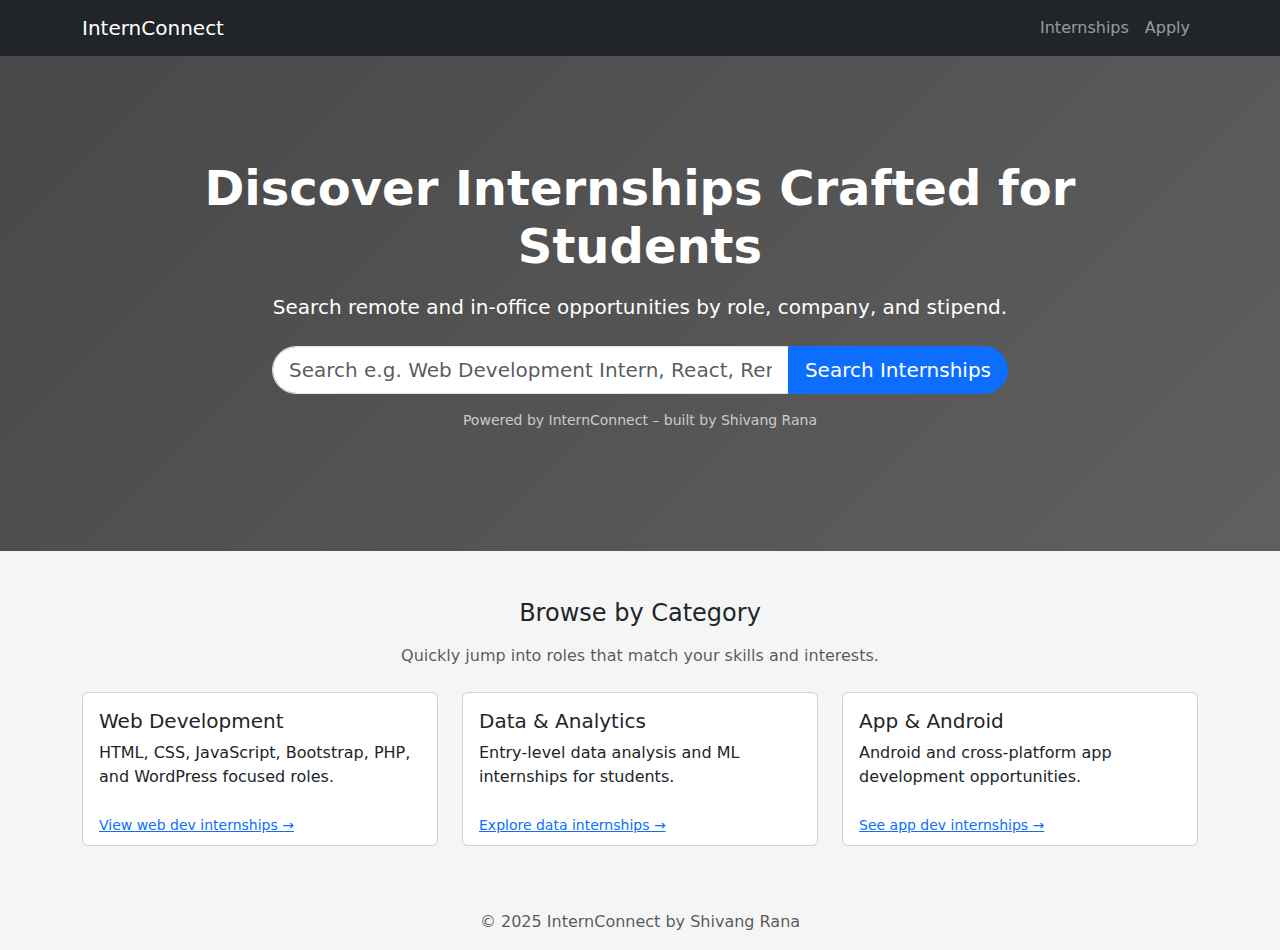
<file: index.html>
<!DOCTYPE html>
<html lang="en">
<head>
  <meta charset="UTF-8">
  <title>InternConnect | Find Internships</title>
  <meta name="viewport" content="width=device-width, initial-scale=1">

  <!-- Bootstrap CSS -->
  <link
    rel="stylesheet"
    href="https://cdn.jsdelivr.net/npm/bootstrap@5.3.3/dist/css/bootstrap.min.css"
  />

  <link rel="stylesheet" href="assets/css/style.css">
</head>
<body>
  <!-- Navbar -->
  <nav class="navbar navbar-expand-lg navbar-dark bg-dark">
    <div class="container">
      <a class="navbar-brand" href="index.html">InternConnect</a>
      <button class="navbar-toggler" type="button" data-bs-toggle="collapse" data-bs-target="#nav">
        <span class="navbar-toggler-icon"></span>
      </button>
      <div class="collapse navbar-collapse" id="nav">
        <ul class="navbar-nav ms-auto">
          <li class="nav-item"><a class="nav-link" href="internships.html">Internships</a></li>
          <li class="nav-item"><a class="nav-link" href="apply.html">Apply</a></li>
        </ul>
      </div>
    </div>
  </nav>

  <!-- Home hero + categories -->
  <main class="home-hero-wrapper">
    <section class="home-hero text-center text-white">
      <div class="overlay"></div>
      <div class="content container position-relative">
        <h1 class="display-5 fw-semibold mb-3">
          Discover Internships Crafted for Students
        </h1>
        <p class="lead mb-4">
          Search remote and in‑office opportunities by role, company, and stipend.
        </p>

        <div class="row justify-content-center">
          <div class="col-lg-8">
            <div class="input-group input-group-lg home-search-box">
              <input
                type="text"
                id="home-search"
                class="form-control"
                placeholder="Search e.g. Web Development Intern, React, Remote"
              >
              <button class="btn btn-primary" type="button" id="home-search-btn">
                Search Internships
              </button>
            </div>
          </div>
        </div>

        <p class="mt-3 small text-light-50">
          Powered by InternConnect – built by Shivang Rana
        </p>
      </div>
    </section>

    <section class="container my-5">
      <h2 class="h4 mb-3 text-center">Browse by Category</h2>
      <p class="text-muted text-center mb-4">
        Quickly jump into roles that match your skills and interests.
      </p>

      <div class="row g-4">
        <div class="col-md-4">
          <div class="card category-card h-100">
            <div class="card-body">
              <h5 class="card-title">Web Development</h5>
              <p class="card-text">
                HTML, CSS, JavaScript, Bootstrap, PHP, and WordPress focused roles.
              </p>
            </div>
            <div class="card-footer bg-transparent border-0">
              <a href="internships.html?q=web" class="stretched-link small text-primary">
                View web dev internships →
              </a>
            </div>
          </div>
        </div>

        <div class="col-md-4">
          <div class="card category-card h-100">
            <div class="card-body">
              <h5 class="card-title">Data &amp; Analytics</h5>
              <p class="card-text">
                Entry‑level data analysis and ML internships for students.
              </p>
            </div>
            <div class="card-footer bg-transparent border-0">
              <a href="internships.html?q=data" class="stretched-link small text-primary">
                Explore data internships →
              </a>
            </div>
          </div>
        </div>

        <div class="col-md-4">
          <div class="card category-card h-100">
            <div class="card-body">
              <h5 class="card-title">App &amp; Android</h5>
              <p class="card-text">
                Android and cross‑platform app development opportunities.
              </p>
            </div>
            <div class="card-footer bg-transparent border-0">
              <a href="internships.html?q=android" class="stretched-link small text-primary">
                See app dev internships →
              </a>
            </div>
          </div>
        </div>
      </div>
    </section>
  </main>

  <footer class="text-center py-3 text-muted">
    © 2025 InternConnect by Shivang Rana
  </footer>

  <!-- Bootstrap JS -->
  <script src="https://cdn.jsdelivr.net/npm/bootstrap@5.3.3/dist/js/bootstrap.bundle.min.js"></script>
  <script src="assets/js/main.js"></script>
</body>
</html>
</file>
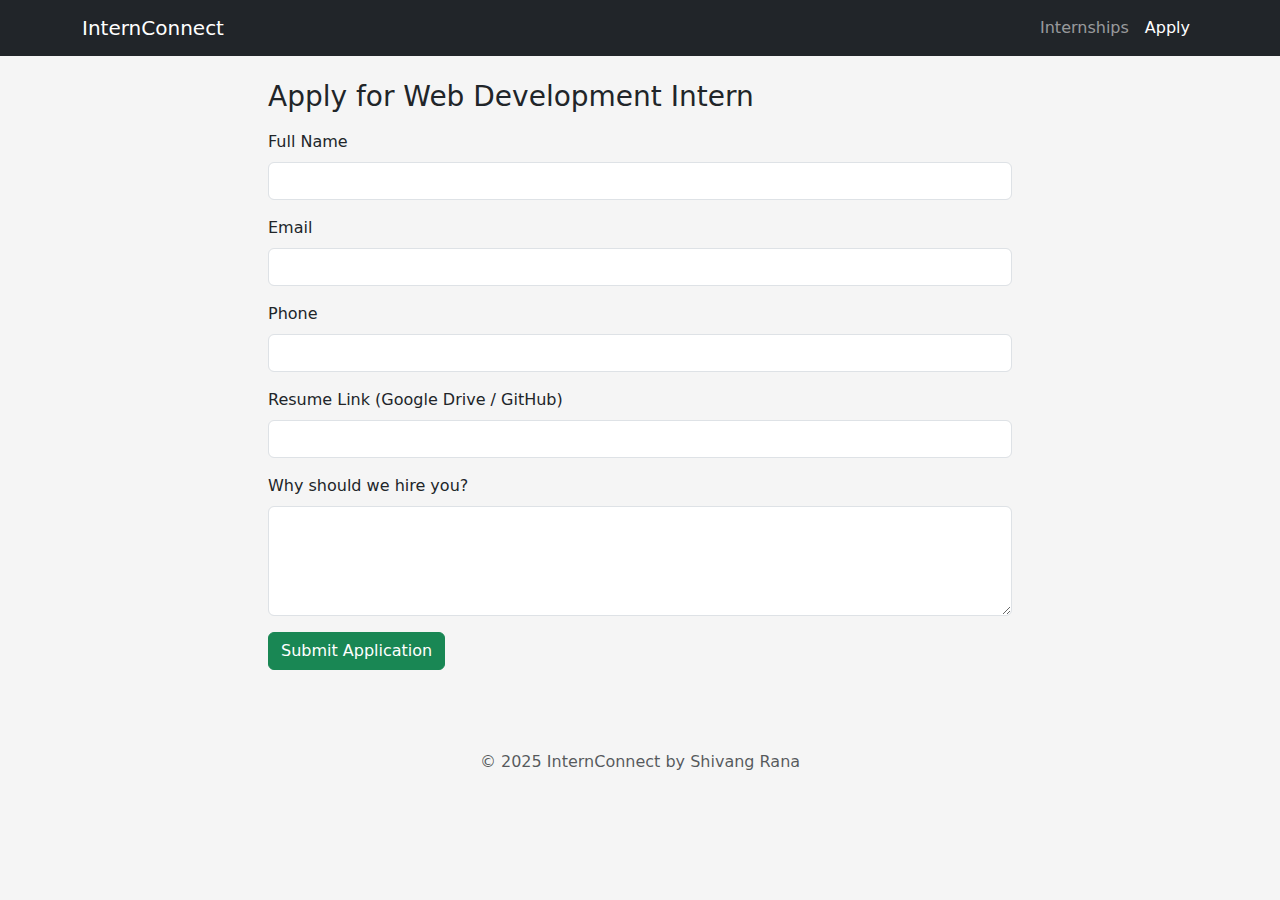
<file: apply.html>
<!DOCTYPE html>
<html lang="en">
<head>
  <meta charset="UTF-8">
  <title>InternConnect | Apply</title>
  <meta name="viewport" content="width=device-width, initial-scale=1">

  <link
    rel="stylesheet"
    href="https://cdn.jsdelivr.net/npm/bootstrap@5.3.3/dist/css/bootstrap.min.css"
  />
  <link rel="stylesheet" href="assets/css/style.css">
</head>
<body>
  <!-- Navbar -->
  <nav class="navbar navbar-expand-lg navbar-dark bg-dark">
    <div class="container">
      <a class="navbar-brand" href="index.html">InternConnect</a>
      <button class="navbar-toggler" type="button" data-bs-toggle="collapse" data-bs-target="#nav">
        <span class="navbar-toggler-icon"></span>
      </button>
      <div class="collapse navbar-collapse" id="nav">
        <ul class="navbar-nav ms-auto">
          <li class="nav-item"><a class="nav-link" href="internships.html">Internships</a></li>
          <li class="nav-item"><a class="nav-link active" href="apply.html">Apply</a></li>
        </ul>
      </div>
    </div>
  </nav>

  <!-- Content -->
  <main class="container my-4" id="page-content">
    <section class="col-md-8 mx-auto">
      <h1 class="h3 mb-3">Apply for Web Development Intern</h1>
      <form id="apply-form">
        <div class="mb-3">
          <label class="form-label">Full Name</label>
          <input type="text" class="form-control" name="name" required>
        </div>

        <div class="mb-3">
          <label class="form-label">Email</label>
          <input type="email" class="form-control" name="email" required>
        </div>

        <div class="mb-3">
          <label class="form-label">Phone</label>
          <input type="text" class="form-control" name="phone" required>
        </div>

        <div class="mb-3">
          <label class="form-label">Resume Link (Google Drive / GitHub)</label>
          <input type="url" class="form-control" name="resume">
        </div>

        <div class="mb-3">
          <label class="form-label">Why should we hire you?</label>
          <textarea class="form-control" name="reason" rows="4"></textarea>
        </div>

        <button type="submit" class="btn btn-success">Submit Application</button>
      </form>
    </section>
  </main>

  <footer class="text-center py-3 text-muted">
    © 2025 InternConnect by Shivang Rana
  </footer>

  <script src="https://cdn.jsdelivr.net/npm/bootstrap@5.3.3/dist/js/bootstrap.bundle.min.js"></script>
  <script src="assets/js/main.js"></script>
</body>
</html>
</file>
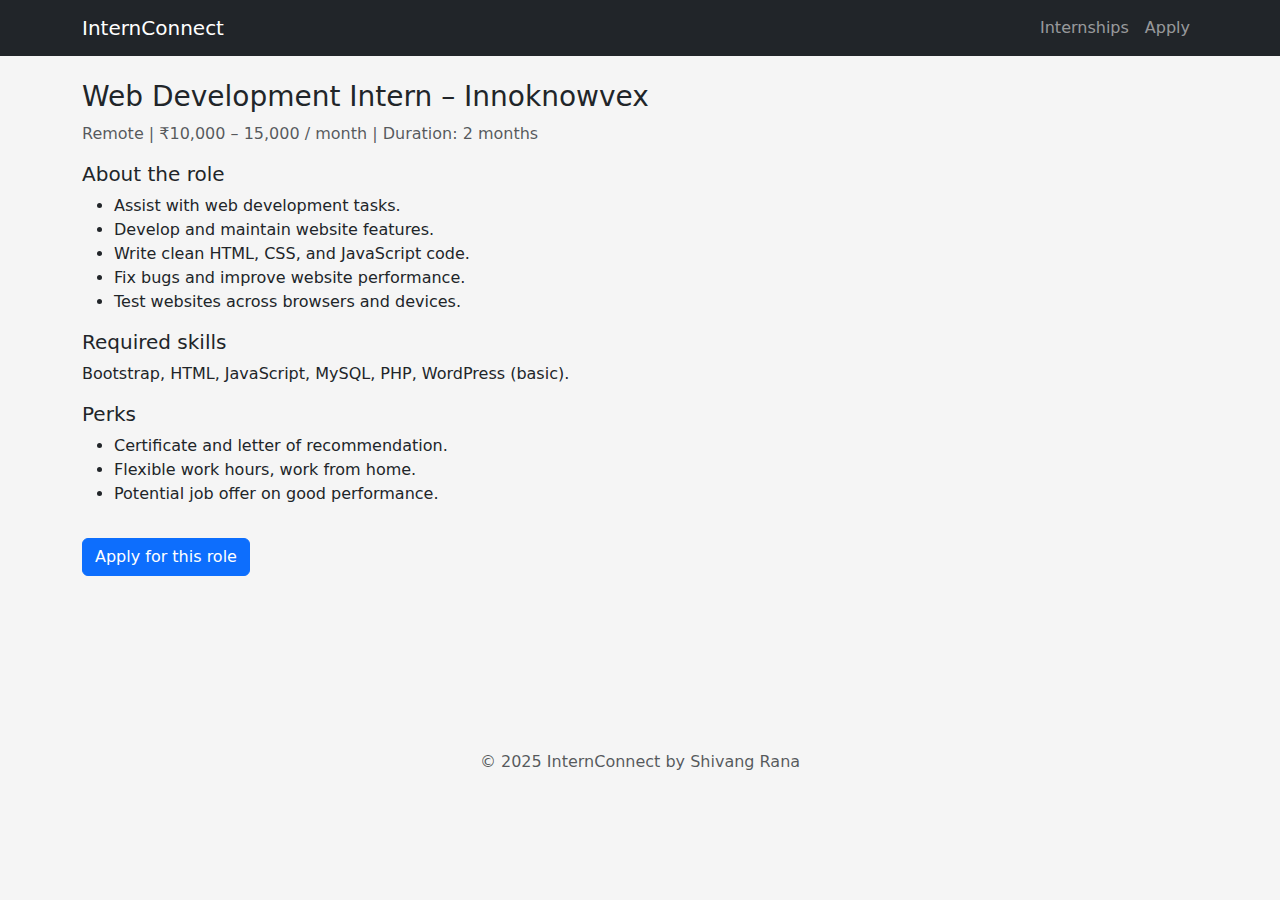
<file: internship.html>
<!DOCTYPE html>
<html lang="en">
<head>
  <meta charset="UTF-8">
  <title>InternConnect | Internship Details</title>
  <meta name="viewport" content="width=device-width, initial-scale=1">

  <link
    rel="stylesheet"
    href="https://cdn.jsdelivr.net/npm/bootstrap@5.3.3/dist/css/bootstrap.min.css"
  />
  <link rel="stylesheet" href="assets/css/style.css">
</head>
<body>
  <!-- Navbar -->
  <nav class="navbar navbar-expand-lg navbar-dark bg-dark">
    <div class="container">
      <a class="navbar-brand" href="index.html">InternConnect</a>
      <button class="navbar-toggler" type="button" data-bs-toggle="collapse" data-bs-target="#nav">
        <span class="navbar-toggler-icon"></span>
      </button>
      <div class="collapse navbar-collapse" id="nav">
        <ul class="navbar-nav ms-auto">
          <li class="nav-item"><a class="nav-link" href="internships.html">Internships</a></li>
          <li class="nav-item"><a class="nav-link" href="apply.html">Apply</a></li>
        </ul>
      </div>
    </div>
  </nav>

  <!-- Content -->
  <main class="container my-4" id="page-content">
    <article>
      <h1 class="h3">Web Development Intern – Innoknowvex</h1>
      <p class="text-muted">Remote | ₹10,000 – 15,000 / month | Duration: 2 months</p>

      <h2 class="h5 mt-3">About the role</h2>
      <ul>
        <li>Assist with web development tasks.</li>
        <li>Develop and maintain website features.</li>
        <li>Write clean HTML, CSS, and JavaScript code.</li>
        <li>Fix bugs and improve website performance.</li>
        <li>Test websites across browsers and devices.</li>
      </ul>

      <h2 class="h5 mt-3">Required skills</h2>
      <p>Bootstrap, HTML, JavaScript, MySQL, PHP, WordPress (basic).</p>

      <h2 class="h5 mt-3">Perks</h2>
      <ul>
        <li>Certificate and letter of recommendation.</li>
        <li>Flexible work hours, work from home.</li>
        <li>Potential job offer on good performance.</li>
      </ul>

      <a href="apply.html" class="btn btn-primary mt-3">Apply for this role</a>
    </article>
  </main>

  <footer class="text-center py-3 text-muted">
    © 2025 InternConnect by Shivang Rana
  </footer>

  <script src="https://cdn.jsdelivr.net/npm/bootstrap@5.3.3/dist/js/bootstrap.bundle.min.js"></script>
  <script src="assets/js/main.js"></script>
</body>
</html>
</file>
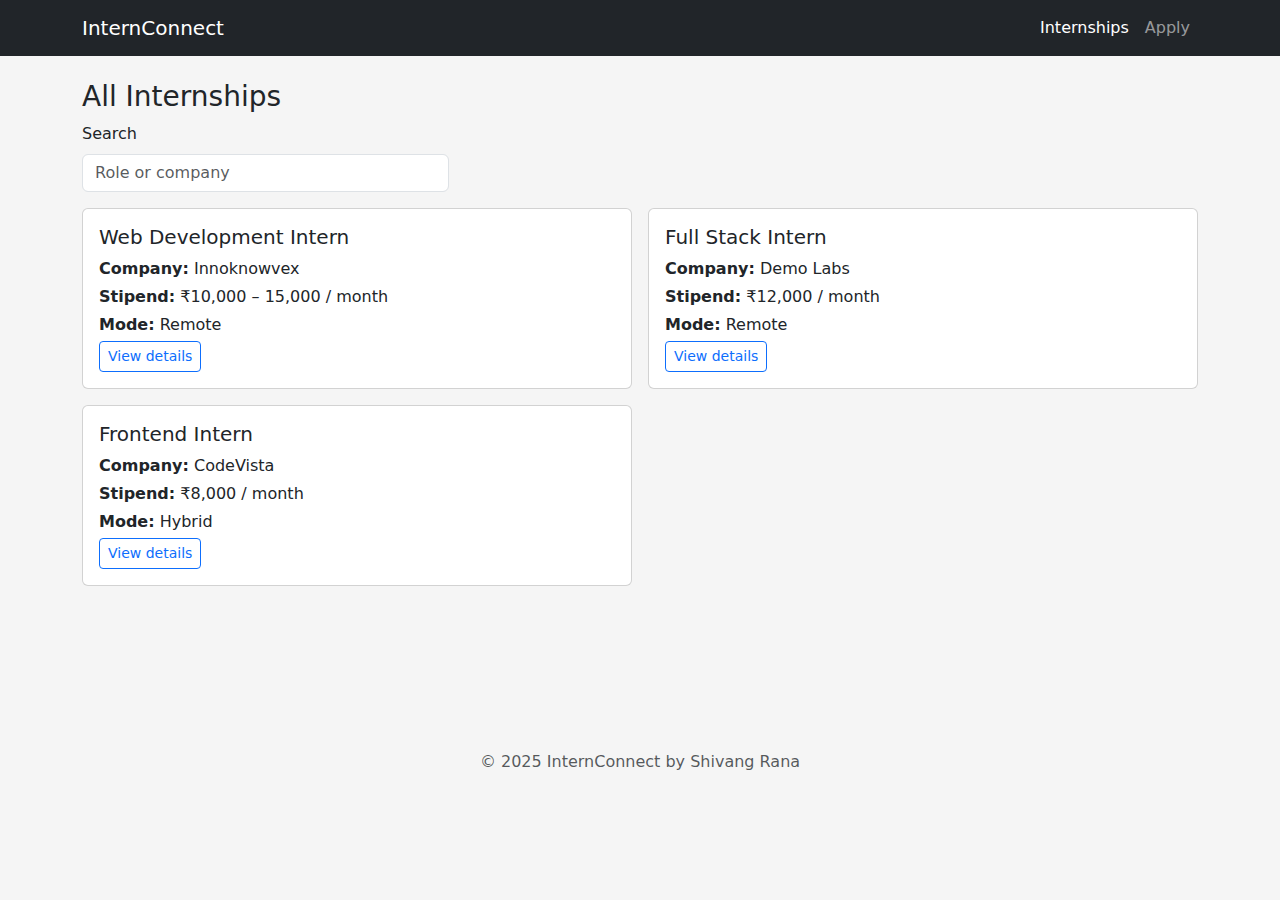
<file: internships.html>
<!DOCTYPE html>
<html lang="en">
<head>
  <meta charset="UTF-8">
  <title>InternConnect | Internships</title>
  <meta name="viewport" content="width=device-width, initial-scale=1">

  <link
    rel="stylesheet"
    href="https://cdn.jsdelivr.net/npm/bootstrap@5.3.3/dist/css/bootstrap.min.css"
  />
  <link rel="stylesheet" href="assets/css/style.css">
</head>
<body>
  <!-- Navbar -->
  <nav class="navbar navbar-expand-lg navbar-dark bg-dark">
    <div class="container">
      <a class="navbar-brand" href="index.html">InternConnect</a>
      <button class="navbar-toggler" type="button" data-bs-toggle="collapse" data-bs-target="#nav">
        <span class="navbar-toggler-icon"></span>
      </button>
      <div class="collapse navbar-collapse" id="nav">
        <ul class="navbar-nav ms-auto">
          <li class="nav-item"><a class="nav-link active" href="internships.html">Internships</a></li>
          <li class="nav-item"><a class="nav-link" href="apply.html">Apply</a></li>
        </ul>
      </div>
    </div>
  </nav>

  <!-- Content -->
  <main class="container my-4" id="page-content">
    <section class="mb-3">
      <h1 class="h3">All Internships</h1>
      <div class="row g-2 align-items-end">
        <div class="col-md-4">
          <label class="form-label">Search</label>
          <input
            type="text"
            id="search-input"
            class="form-control"
            placeholder="Role or company"
          >
        </div>
      </div>
    </section>

    <!-- Cards (static data, JS se filter honge) -->
    <section class="row g-3" id="internship-list">
      <div class="col-md-6">
        <div class="card">
          <div class="card-body">
            <h5 class="card-title">Web Development Intern</h5>
            <p class="card-text mb-1"><strong>Company:</strong> Innoknowvex</p>
            <p class="card-text mb-1"><strong>Stipend:</strong> ₹10,000 – 15,000 / month</p>
            <p class="card-text mb-1"><strong>Mode:</strong> Remote</p>
            <a href="internship.html" class="btn btn-outline-primary btn-sm">View details</a>
          </div>
        </div>
      </div>

      <div class="col-md-6">
        <div class="card">
          <div class="card-body">
            <h5 class="card-title">Full Stack Intern</h5>
            <p class="card-text mb-1"><strong>Company:</strong> Demo Labs</p>
            <p class="card-text mb-1"><strong>Stipend:</strong> ₹12,000 / month</p>
            <p class="card-text mb-1"><strong>Mode:</strong> Remote</p>
            <a href="internship.html" class="btn btn-outline-primary btn-sm">View details</a>
          </div>
        </div>
      </div>

      <div class="col-md-6">
        <div class="card">
          <div class="card-body">
            <h5 class="card-title">Frontend Intern</h5>
            <p class="card-text mb-1"><strong>Company:</strong> CodeVista</p>
            <p class="card-text mb-1"><strong>Stipend:</strong> ₹8,000 / month</p>
            <p class="card-text mb-1"><strong>Mode:</strong> Hybrid</p>
            <a href="internship.html" class="btn btn-outline-primary btn-sm">View details</a>
          </div>
        </div>
      </div>
    </section>
  </main>

  <footer class="text-center py-3 text-muted">
    © 2025 InternConnect by Shivang Rana
  </footer>

  <script src="https://cdn.jsdelivr.net/npm/bootstrap@5.3.3/dist/js/bootstrap.bundle.min.js"></script>
  <script src="assets/js/main.js"></script>
</body>
</html>
</file>
<file: assets/css/style.css>
body {
  background: #f5f5f5;
}

#page-content {
  min-height: 70vh;
}

/* Home hero section */
.home-hero-wrapper {
  background: #f5f5f5;
}

.home-hero {
  position: relative;
  min-height: 55vh;
  display: flex;
  align-items: center;
  justify-content: center;
  text-align: center;
  color: #fff;
  background-image: linear-gradient(
      135deg,
      rgba(0, 0, 0, 0.55),
      rgba(0, 0, 0, 0.4)
    ),
    url("https://images.pexels.com/photos/1181675/pexels-photo-1181675.jpeg?auto=compress&cs=tinysrgb&w=1200");
  background-size: cover;
  background-position: center;
}

.home-hero .overlay {
  position: absolute;
  inset: 0;
  background: rgba(0, 0, 0, 0.35);
}

.home-hero .content {
  position: relative;
  z-index: 1;
}

.home-search-box .form-control {
  border-radius: 999px 0 0 999px;
}

.home-search-box .btn {
  border-radius: 0 999px 999px 0;
}

/* Light text helper */
.text-light-50 {
  color: rgba(255, 255, 255, 0.7);
}

/* Category cards */
.category-card {
  cursor: pointer;
  transition: transform 0.15s ease, box-shadow 0.15s ease;
}

.category-card:hover {
  transform: translateY(-4px);
  box-shadow: 0 6px 18px rgba(0, 0, 0, 0.12);
}
</file>
